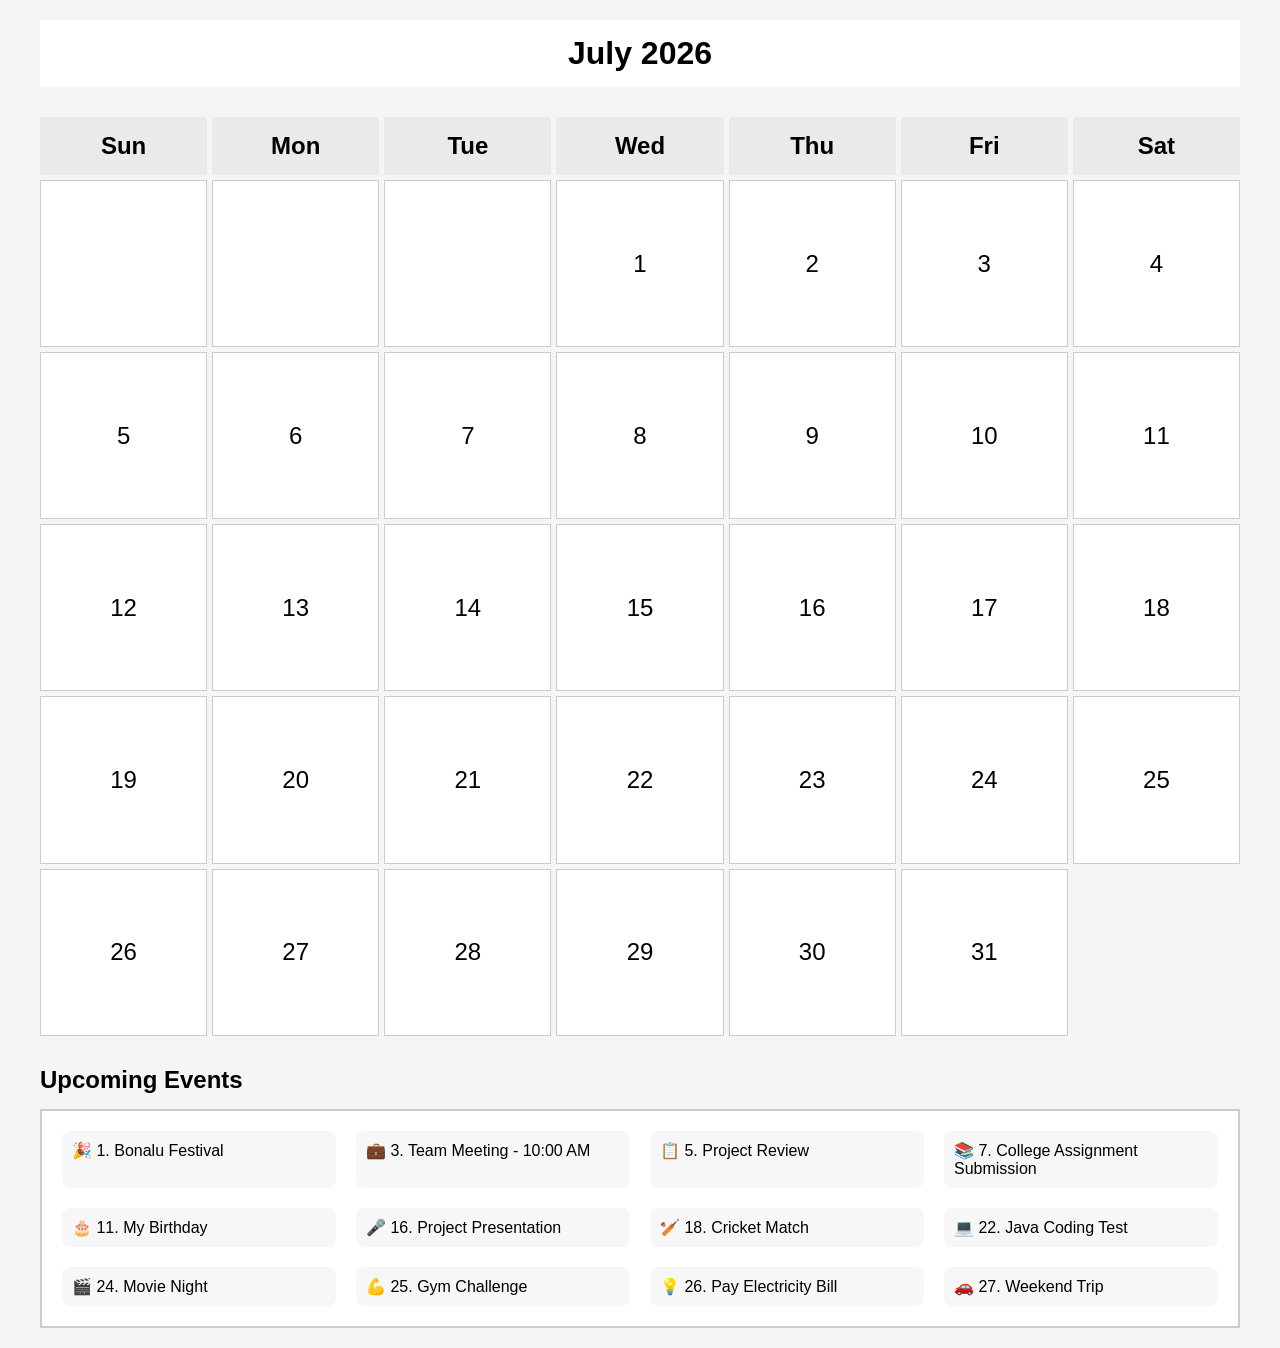
<file: index.html>
<!DOCTYPE html>
<html lang="en">
<head>
    <meta charset="UTF-8">
    <meta name="viewport" content="width=device-width, initial-scale=1.0">
    <title>July 2026 Calendar</title>
    <link rel="stylesheet" href="calender.css">
</head>

<body>

<div class="calendar-wrapper">

    <h1>July 2026</h1>

    <div class="calendar">

        <!-- Days -->
        <div class="container">
            <div>Sun</div>
            <div>Mon</div>
            <div>Tue</div>
            <div>Wed</div>
            <div>Thu</div>
            <div>Fri</div>
            <div>Sat</div>
        </div>

        <!-- Dates -->
        <div class="numbers">

            <!-- Empty boxes -->
            <div></div>
            <div></div>
            <div></div>

            <div>1</div>
            <div>2</div>
            <div>3</div>
            <div>4</div>

            <div>5</div>
            <div>6</div>
            <div>7</div>
            <div>8</div>
            <div>9</div>
            <div>10</div>
            <div>11</div>

            <div>12</div>
            <div>13</div>
            <div>14</div>
            <div>15</div>
            <div>16</div>
            <div>17</div>
            <div>18</div>

            <div>19</div>
            <div>20</div>
            <div>21</div>
            <div>22</div>
            <div>23</div>
            <div>24</div>
            <div>25</div>

            <div>26</div>
            <div>27</div>
            <div>28</div>
            <div>29</div>
            <div>30</div>
            <div>31</div>

        </div>

    </div>

    <h2>Upcoming Events</h2>

    <div class="events">

        <p>🎉 1. Bonalu Festival</p>
        <p>💼 3. Team Meeting - 10:00 AM</p>
        <p>📋 5. Project Review</p>
        <p>📚 7. College Assignment Submission</p>
        <p>🎂 11. My Birthday</p>
        <p>🎤 16. Project Presentation</p>
        <p>🏏 18. Cricket Match</p>
        <p>💻 22. Java Coding Test</p>
        <p>🎬 24. Movie Night</p>
        <p>💪 25. Gym Challenge</p>
        <p>💡 26. Pay Electricity Bill</p>
        <p>🚗 27. Weekend Trip</p>

    </div>

</div>

</body>
</html>
</file>
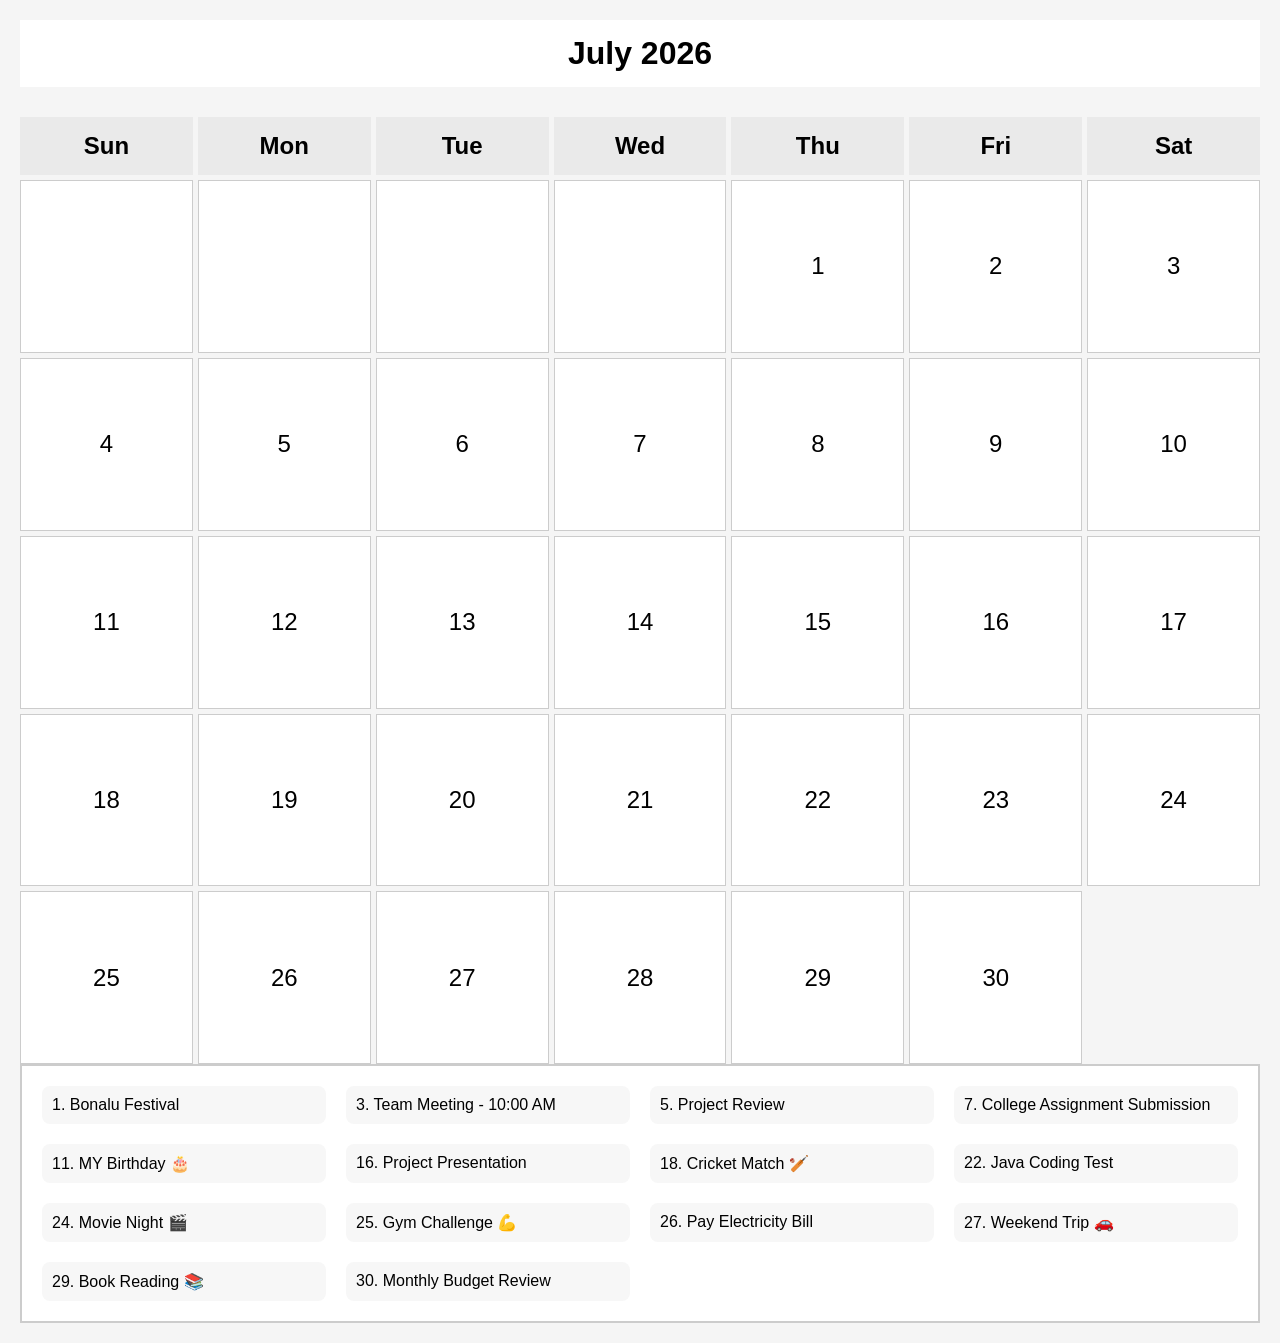
<file: grid-calender.html>
<!DOCTYPE html>
<head>
    <title> CALENDER </title>
    <meta name="viewport" content="width=device-width, initial-scale=1.0">
    <link rel="stylesheet" href="calender.css">
</head>
<body>
    <h1>July 2026</h1>
    <div class="container">
    <div>Sun</div>
    <div>Mon</div>
    <div>Tue</div>
    <div>Wed</div>
    <div>Thu</div>
    <div>Fri</div>
    <div>Sat</div>
</div>

  
<div class="numbers">
    <div></div> <!-- Sun -->
    <div></div> <!-- Mon -->
    <div></div> <!-- Tue -->
    <div></div>

<div >
    1
</div>
<div>2</div>
<div>3</div>
<div>4</div>
<div>5</div>
<div>6</div>
<div>7</div>
<div>8</div>
<div>9</div>
<div>10</div>
<div>11 </div>
<div>12</div>
<div>13</div>
<div>14</div>
<div>15</div>
<div>16</div>
<div>17</div>
<div>18</div>
<div>19</div>
<div>20</div>
<div>21</div>
<div>22</div>
<div>23</div>
<div>24</div>
<div>25</div>
<div>26</div>
<div>27</div>
<div>28</div>
<div>29</div>
<div>30</div>
</div>
<div class="events">
    <p>1. Bonalu Festival</p>
<p>3. Team Meeting - 10:00 AM</p>
<p>5. Project Review</p>
<p>7. College Assignment Submission</p>
<p>11. MY Birthday 🎂</p>
<p>16. Project Presentation</p>
<p>18. Cricket Match 🏏</p>
<p>22. Java Coding Test</p>
<p>24. Movie Night 🎬</p>
<p>25. Gym Challenge 💪</p>
<p>26. Pay Electricity Bill</p>
<p>27. Weekend Trip 🚗</p>
<p>29. Book Reading 📚</p>
<p>30. Monthly Budget Review</p>
</div>
</body>
</html>
</file>
<file: calender.css>
*{
    margin:0;
    padding:0;
    box-sizing:border-box;
}
body{
    font-family:Arial, Helvetica, sans-serif;
    background:#f5f5f5;
    padding:20px;
}
.calendar-wrapper{
    max-width:1200px;
    margin:auto;
}
h1{
    text-align:center;
    margin-bottom:30px;
    position: sticky;
    top: 0;
    background-color: white;
    padding: 15px;
    text-align: center;
    z-index: 1000;}
h2{
    margin:30px 0 15px;
}

/* Week Days */

.container{
    display:grid;
    grid-template-columns:repeat(7,1fr);
    gap:5px;
    margin-bottom:5px;
}
.container div{
    background:#eaeaea;
    padding:15px;
    text-align:center;
    font-size:24px;
    font-weight:bold;
}
.container div:hover{
    background:lightblue;
    cursor:pointer;
}

/* Dates */

.numbers{
    display:grid;
    grid-template-columns:repeat(7,1fr);
    gap:5px;
}
.numbers div{
    background:white;
    border:1px solid #ccc;
    aspect-ratio:1;
    display:grid;
    place-items:center;
    font-size:24px;
    transition:.3s;
}
.numbers div:hover{
    background:lightblue;
    transform:scale(1.05);
    cursor:pointer;
}

/* Events */

.events{
    display:grid;
    grid-template-columns:repeat(4,1fr);
    gap:20px;
    border:2px solid #ccc;
    padding:20px;
    background:white;
}
.events p{
    padding:10px;
    border-radius:8px;
    background:#f7f7f7;
    transition:.3s;
}
.events p:hover{
    background:lightblue;
    cursor:pointer;
}

/* Tablet */

@media(max-width:768px){
.container div{
    font-size:18px;
    padding:10px;
}
.numbers div{
    font-size:18px;
}
.events{
    grid-template-columns:repeat(2,1fr);
}
}
/* Mobile */
@media(max-width:480px){
body{
    padding:10px;
}
h1{
    font-size:30px;
}
.container div{
    font-size:14px;
    padding:8px;
}
.numbers div{
    font-size:14px;
}
.events{
    grid-template-columns:1fr;
}
.events p{
    font-size:15px;
}
}
</file>
